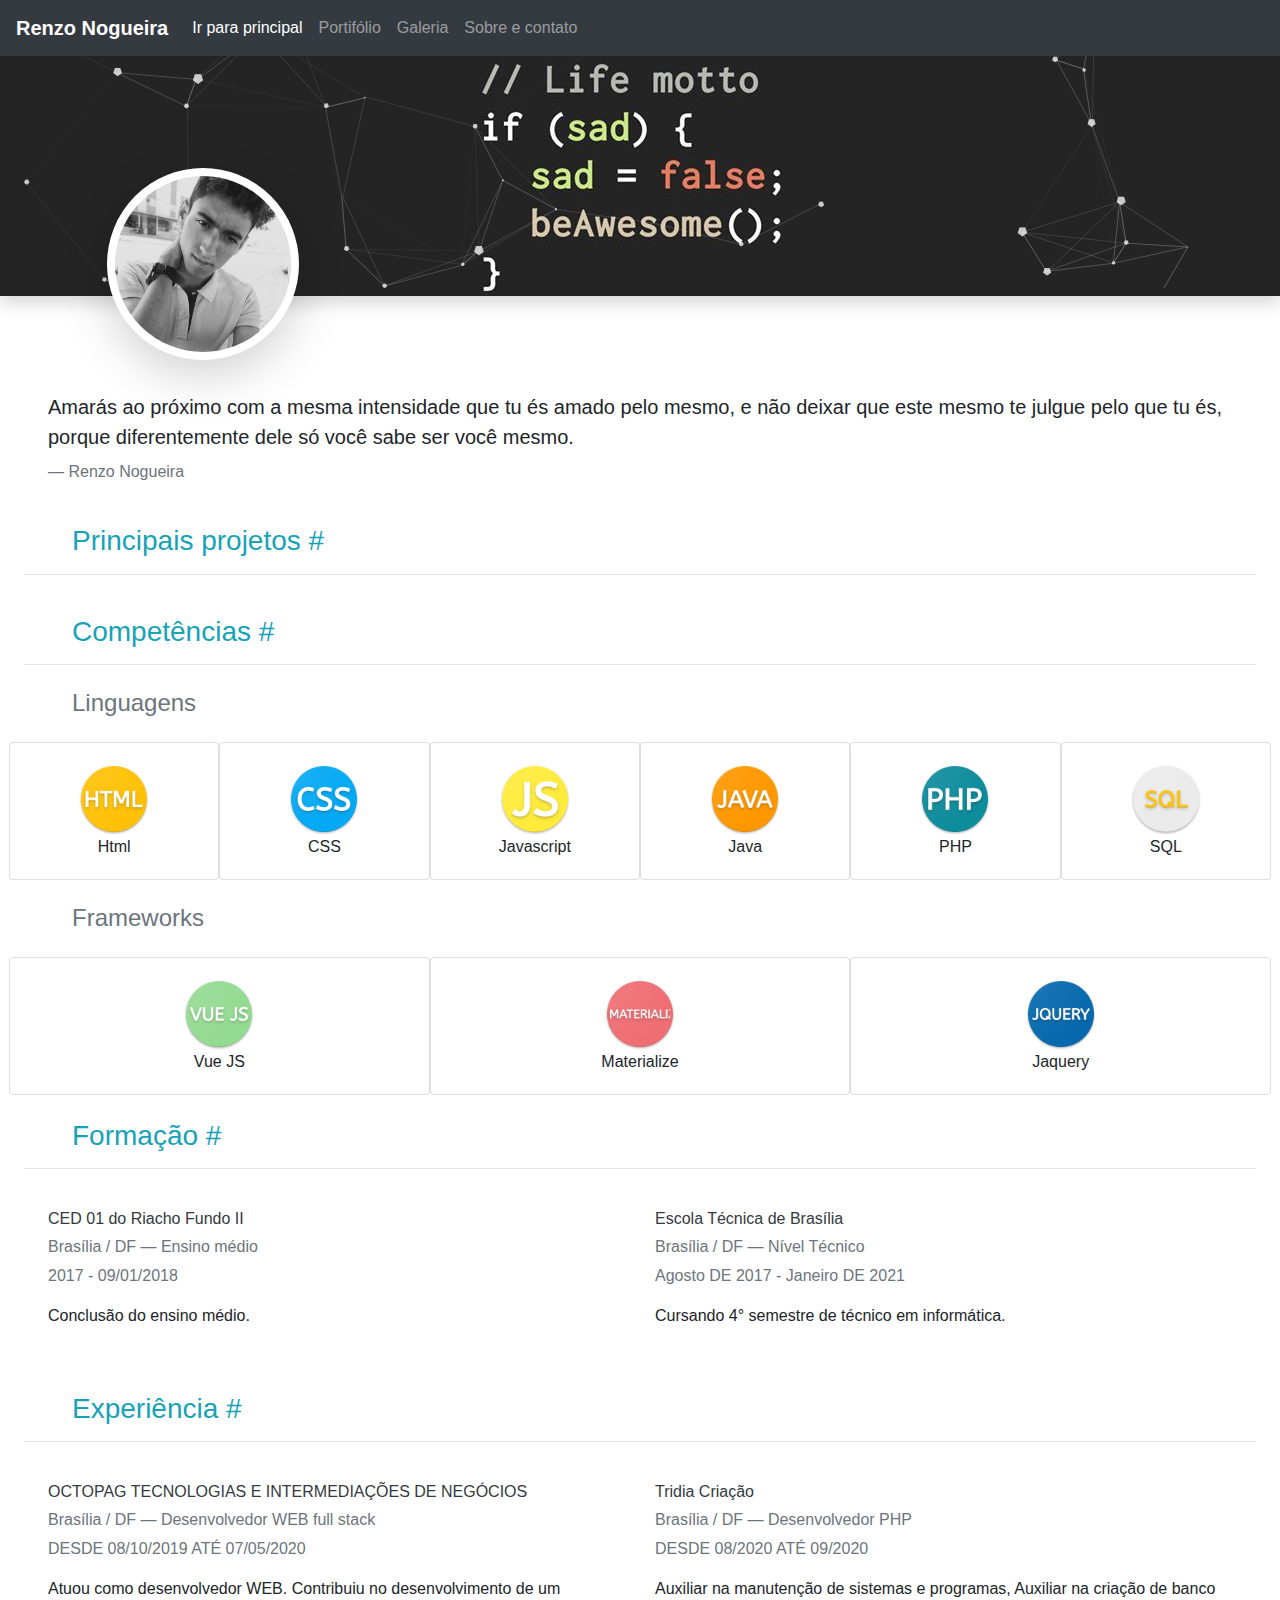
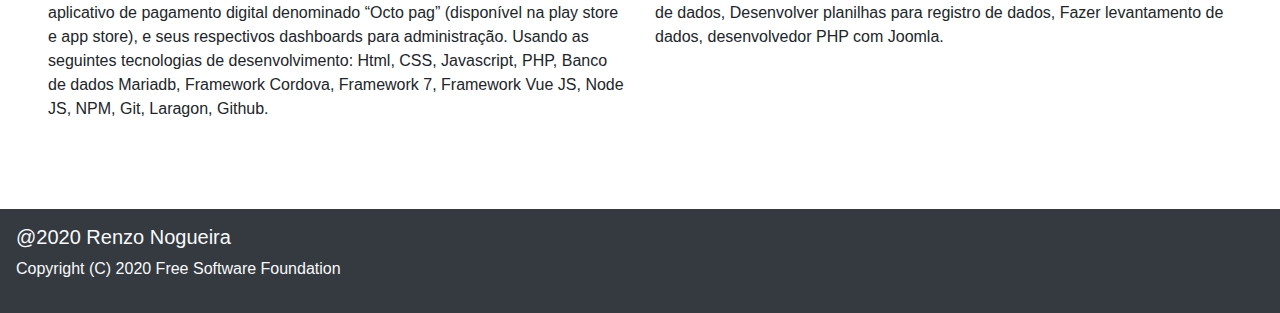
<file: index.html>
<!DOCTYPE html>
<html lang="pt-br">

<head>
    <title>Renzo Nogueira</title>
    <link rel="shortcut icon" href="favicon.png" />
    <meta charset="UTF-8">
    <meta name="viewport" content="width=device-width, initial-scale=1.0">
    <!-- Google icons -->
    <link href="https://fonts.googleapis.com/icon?family=Material+Icons" rel="stylesheet">
    <!-- Style -->
    <link rel="stylesheet" href="frameworks/bootstrap/css/bootstrap.min.css">
    <link rel="stylesheet" href="css/normalize.css">
    <link rel="stylesheet" href="css/style.css">
</head>

<body>
    <!-- Cabeçalho -->
    <header>
        <div id="particles-js"></div>
        <nav class="navbar navbar-expand-lg navbar-dark bg-dark">
            <button title="Menu" class="navbar-toggler" type="button" data-toggle="collapse"
                data-target="#navbarTogglerDemo01" aria-controls="navbarTogglerDemo01" aria-expanded="false"
                aria-label="Toggle navigation">
                <span class="material-icons">
                    menu
                </span>
            </button>
            <div class="collapse navbar-collapse bg-dark" id="navbarTogglerDemo01">
                <a title="Renzo Nogueira" class="navbar-brand" href="index.html"><b>Renzo Nogueira</b></a>
                <ul class="navbar-nav mr-auto mt-2 mt-lg-0">
                    <li class="nav-item active">
                        <a class="nav-link" href="index.html">Ir para principal <span
                                class="sr-only">(current)</span></a>
                    </li>
                    <li class="nav-item">
                        <a class="nav-link" href="portifolio.html">Portifólio</a>
                    </li>
                    <li class="nav-item">
                        <a class="nav-link" href="galeria.html">Galeria</a>
                    </li>
                    <li class="nav-item">
                        <a class="nav-link" href="about.html">Sobre e contato</a>
                    </li>
                </ul>
            </div>
        </nav>
    </header>

    <!-- Conteúdo -->
    <main>
        <!-- Banner e Perfil -->
        <div class="banner-perfil bg-light mb-5 shadow">
            <div class="row">
                <div class="col d-sm-block d-md-none"></div>
                <div class="col-md-4">
                    <div title="Renzo Nogueira" class="col image-perfil bg-light mx-auto shadow-lg rounded-circle">
                    </div>
                </div>
                <div class="col"></div>
            </div>
        </div>
        <div class="sub-header"></div>

        <div class="content p-4">
            <blockquote class="text-lg-left text-lx-left text-md-center text-sm-center blockquote p-4">
                <p class="mb-2">
                    Amarás ao próximo com a mesma intensidade que tu és amado pelo mesmo, e não deixar que este mesmo te
                    julgue pelo que tu és, porque diferentemente dele só você sabe ser você mesmo.
                </p>
                <footer class="blockquote-footer">Renzo Nogueira</footer>
            </blockquote>

            <!-- Projetos -->
            <div class="mb-4">
                <h3 class="ml-5"><a href="#main-projects" class="text-info">Principais projetos #</a></h3>
                <hr>
                <div id="main-projects" class="main-projects row">
                    <!-- Projetos serão carregados aqui -->
                </div>
            </div>

            <!-- Competências -->
            <div class="mb-4">
                <h3 class="ml-5"><a href="#competencias" class="text-info">Competências #</a></h3>
                <hr>
                <h4 class="ml-5 text-secondary  m-4">Linguagens</h4>
                <div class="row" id="competencias">
                    <div class="col-sm card conhecimentos text-center">
                        <div class="card-body"><img class="rounded" src="img/technologies/html-icon.png" alt="Html">
                            <p class="card-text">Html</p>
                        </div>
                    </div>
                    <div class="col-sm card conhecimentos text-center">
                        <div class="card-body"><img class="rounded" src="img/technologies/css-icon.png" alt="CSS">
                            <p class="card-text">CSS</p>
                        </div>
                    </div>
                    <div class="col-sm card conhecimentos text-center">
                        <div class="card-body"><img class="rounded" src="img/technologies/js-icon.png" alt="Javascript">
                            <p class="card-text">Javascript</p>
                        </div>
                    </div>
                    <div class="col-sm card conhecimentos text-center">
                        <div class="card-body"><img class="rounded" src="img/technologies/java-icon.png" alt="Java">
                            <p class="card-text">Java</p>
                        </div>
                    </div>
                    <div class="col-sm card conhecimentos text-center">
                        <div class="card-body"><img class="rounded" src="img/technologies/php-icon.png" alt="PHP">
                            <p class="card-text">PHP</p>
                        </div>
                    </div>
                    <div class="col-sm card conhecimentos text-center">
                        <div class="card-body"><img class="rounded" src="img/technologies/sql-icon.png" alt="SQL">
                            <p class="card-text">SQL</p>
                        </div>
                    </div>
                </div>
                <h4 class="ml-5 text-secondary m-4">Frameworks</h4>
                <div class="row">
                    <div class="col-sm card conhecimentos text-center">
                        <div class="card-body"><img class="rounded" src="img/technologies/vue-icon.png" alt="Vue JS">
                            <p class="card-text">Vue JS</p>
                        </div>
                    </div>
                    <div class="col-sm card conhecimentos text-center">
                        <div class="card-body"><img class="rounded" src="img/technologies/materialize-icon.png"
                                alt="Materialize">
                            <p class="card-text">Materialize</p>
                        </div>
                    </div>
                    <div class="col-sm card conhecimentos text-center">
                        <div class="card-body"><img class="rounded" src="img/technologies/jquery-icon.png"
                                alt="Jaquery">
                            <p class="card-text">Jaquery</p>
                        </div>
                    </div>
                </div>
            </div>

            <!-- Formação -->
            <div class="mb-4">
                <h3 class="ml-5"><a href="#formacao" class="text-info">Formação #</a></h3>
                <hr>
                <div id="formacao" class="row p-4">
                    <div class="col-sm">
                        <h6 class="text-dark">
                            CED 01 do Riacho Fundo II
                        </h6>
                        <h6>
                            <span class="text-secondary">
                                Brasília / DF — Ensino médio
                            </span>
                        </h6>
                        <p class="text-secondary">
                            2017 - 09/01/2018
                        </p>
                        <p>
                            Conclusão do ensino médio.
                        </p>
                    </div>
                    <div class="col-sm">
                        <h6 class="text-dark">
                            Escola Técnica de Brasília
                        </h6>
                        <h6>
                            <span class="text-secondary">
                                Brasília / DF — Nível Técnico
                            </span>
                        </h6>
                        <p class="text-secondary">
                            Agosto DE 2017 - Janeiro DE 2021
                        </p>
                        <p>
                            Cursando 4° semestre de técnico em informática.
                        </p>
                    </div>
                </div>
            </div>

            <!-- Experiência -->
            <div class="mb-4">
                <h3 class="ml-5"><a href="#experiencia" class="text-info">Experiência #</a></h3>
                <hr>
                <div id="experiencia" class="row p-4">
                    <div class="col-sm">
                        <h6 class="text-dark">
                            OCTOPAG TECNOLOGIAS E INTERMEDIAÇÕES DE NEGÓCIOS
                        </h6>
                        <h6>
                            <span class="text-secondary">
                                Brasília /
                                DF — Desenvolvedor WEB full
                                stack
                            </span>
                        </h6>
                        <p class="text-secondary">
                            DESDE 08/10/2019 ATÉ 07/05/2020
                        </p>
                        <p>
                            Atuou como desenvolvedor WEB. Contribuiu no desenvolvimento de um aplicativo de pagamento
                            digital denominado “Octo pag” (disponível na play store e app store), e seus respectivos
                            dashboards para administração. Usando as seguintes tecnologias de desenvolvimento:
                            Html, CSS, Javascript, PHP, Banco de dados Mariadb, Framework Cordova, Framework 7,
                            Framework Vue JS, Node JS, NPM, Git, Laragon, Github.
                        </p>
                    </div>
                    <div class="col-sm">
                        <h6 class="text-dark">
                            Tridia Criação
                        </h6>
                        <h6>
                            <span class="text-secondary">
                                Brasília /
                                DF — Desenvolvedor PHP
                            </span>
                        </h6>
                        <p class="text-secondary">
                            DESDE 08/2020 ATÉ 09/2020
                        </p>
                        <p>
                            Auxiliar na manutenção de sistemas e programas, Auxiliar na criação de
                            banco de dados, Desenvolver planilhas para registro de dados, Fazer levantamento de dados,
                            desenvolvedor PHP com Joomla.
                        </p>
                    </div>
                </div>
            </div>
        </div>

        <!-- Toats -->
        <div aria-live="polite" aria-atomic="true"
            style="position: absolute; top: 3em; right: 20em; min-height: 200px; z-index: 9999;">
            <div class="toast">
                <div class="toast-header">
                    <strong class="mr-auto">Hmmm...</strong>
                    <button type="button" class="ml-2 mb-1 close" data-dismiss="toast" aria-label="Close">
                        <span aria-hidden="true">&times;</span>
                    </button>
                </div>
                <div class="toast-body">
                    Alguém parece estar curioso. Agradeço a sua visita.
                </div>
            </div>
        </div>
    </main>

    <!-- Rodapé -->
    <footer class="bg-dark text-light p-3">
        <h5>@2020 Renzo Nogueira</h5>
        <p>Copyright (C) 2020 Free Software Foundation</p>
    </footer>

    <script src="frameworks/jquery/jquery-3.5.1.min.js"></script>
    <script src="frameworks/bootstrap/js/bootstrap.bundle.min.js"></script>
    <!-- <script src="frameworks/bootstrap/js/bootstrap.min.js"></script> -->
    <script src="frameworks/particles.js-master/particles.js"></script>
    <script src="js/API.js"></script>
    <script src="js/script.js"></script>

    <!-- Carrega os principais projetos -->
    <script>
        // Contabiliza acesso na página
        $.post(`${API}/controler/acessos/`, {
            title: "principal"
        })

        $.post(`${API}/controler/imagem_perfil/`, {
                key: "principais"
            })
            .done(function (data) {
                console.log(data[0][0])
                $(".image-perfil").css(`background-image`, data[0][0])
            })

        $.post(`${API}/controler/portifolio/`, {
                key: "principais"
            })
            .done(function (data) {
                // data = JSON.parse(data)
                const container = document.querySelector("#main-projects")
                container.innerHTML = ""
                data.forEach((element, key) => {
                    // console.log(element)
                    const div = document.createElement("div")
                    div.setAttribute("class", "col m-3")
                    const html = `
                        <div class="card" style="width: 18rem;">
                            <div class="card-header border-dark">
                                <img src="${element[3]}" class="card-img-top img-projects" alt="Projeto">
                            </div>
                            <div class="card-body border-dark">
                                <h5 class="card-title">
                                        ${element[1]}</h5>
                                <p class="card-text">
                                    <a data-toggle="collapse" href="#collapse-${key}" role="button" aria-expanded="false"
                                                aria-controls="collapse-${key}">
                                                Detalhes do projeto
                                    </a>
                                </p>
                                <div class="collapse mb-2" id="collapse-${key}">
                                    <div class="card card-body">
                                        ${element[2]}
                                    </div>
                                </div>
                            </div>
                            <div class="card-footer bg-transparent border-dark">
                                <a href="${element[4]}" target="_blank"
                                    class="btn btn-danger go_to">Visualizar</a>
                                <a href="${element[5]}" target="_blank"
                                    class="btn btn-primary go_to">Ir até</a>
                            </div>
                        </div>
                    `
                    div.innerHTML = html
                    container.appendChild(div)
                });
                if (data.length % 2 != 0) {
                    const div = document.createElement("div")
                    div.setAttribute("class", "col m-3")
                    container.appendChild(div)
                }
            }).fail(function (error) {
                console.log("Erro na requisição", error)
            });
    </script>
</body>

</html>
</file>
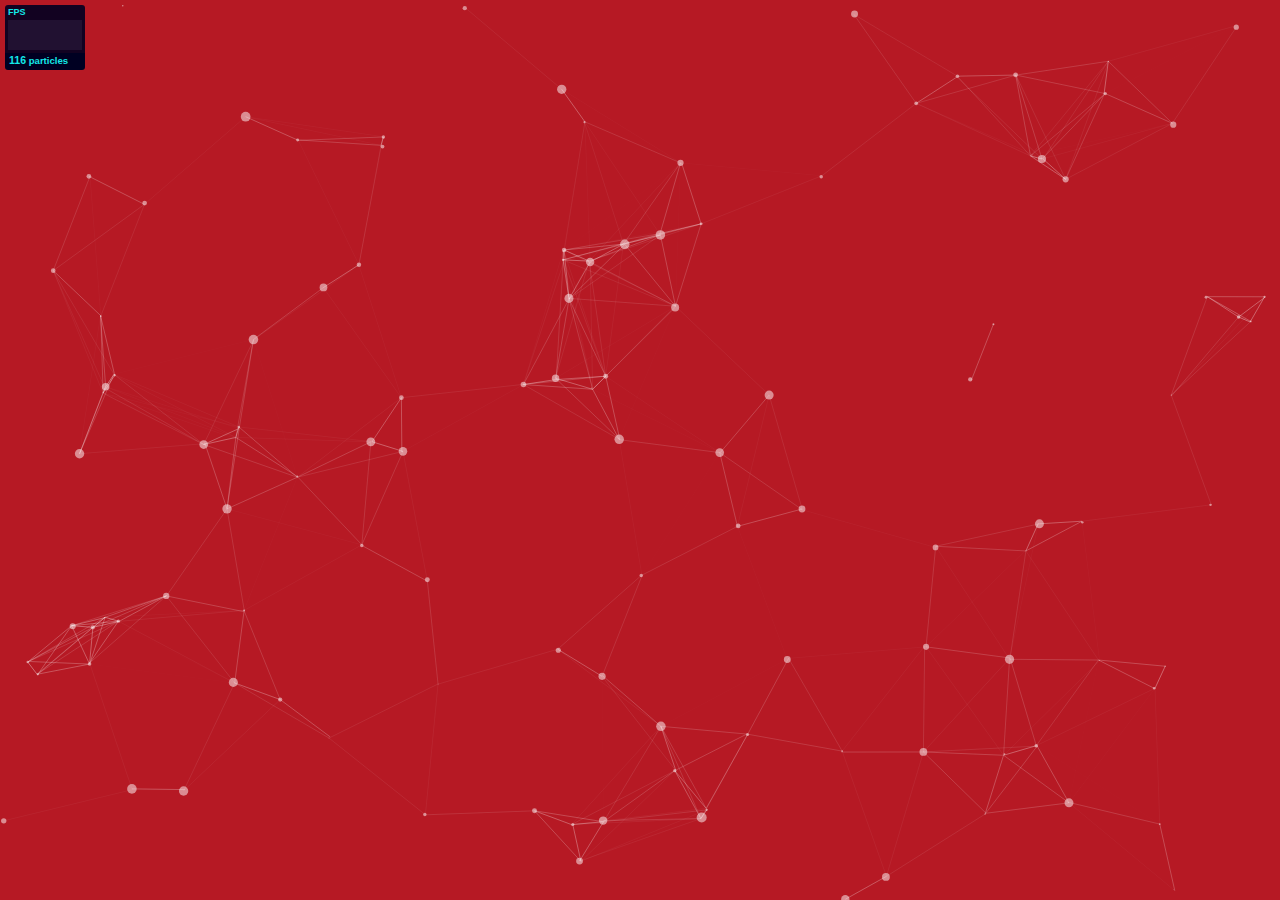
<file: frameworks/particles.js-master/demo/index.html>
<!DOCTYPE html>
<html lang="en">
<head>
  <meta charset="utf-8">
  <title>particles.js</title>
  <meta name="description" content="particles.js is a lightweight JavaScript library for creating particles.">
  <meta name="author" content="Vincent Garreau" />
  <meta name="viewport" content="width=device-width, initial-scale=1.0, minimum-scale=1.0, maximum-scale=1.0, user-scalable=no">
  <link rel="stylesheet" media="screen" href="css/style.css">
</head>
<body>

<!-- count particles -->
<div class="count-particles">
  <span class="js-count-particles">--</span> particles
</div>

<!-- particles.js container -->
<div id="particles-js"></div>

<!-- scripts -->
<script src="../particles.js"></script>
<script src="js/app.js"></script>

<!-- stats.js -->
<script src="js/lib/stats.js"></script>
<script>
  var count_particles, stats, update;
  stats = new Stats;
  stats.setMode(0);
  stats.domElement.style.position = 'absolute';
  stats.domElement.style.left = '0px';
  stats.domElement.style.top = '0px';
  document.body.appendChild(stats.domElement);
  count_particles = document.querySelector('.js-count-particles');
  update = function() {
    stats.begin();
    stats.end();
    if (window.pJSDom[0].pJS.particles && window.pJSDom[0].pJS.particles.array) {
      count_particles.innerText = window.pJSDom[0].pJS.particles.array.length;
    }
    requestAnimationFrame(update);
  };
  requestAnimationFrame(update);
</script>

</body>
</html>
</file>
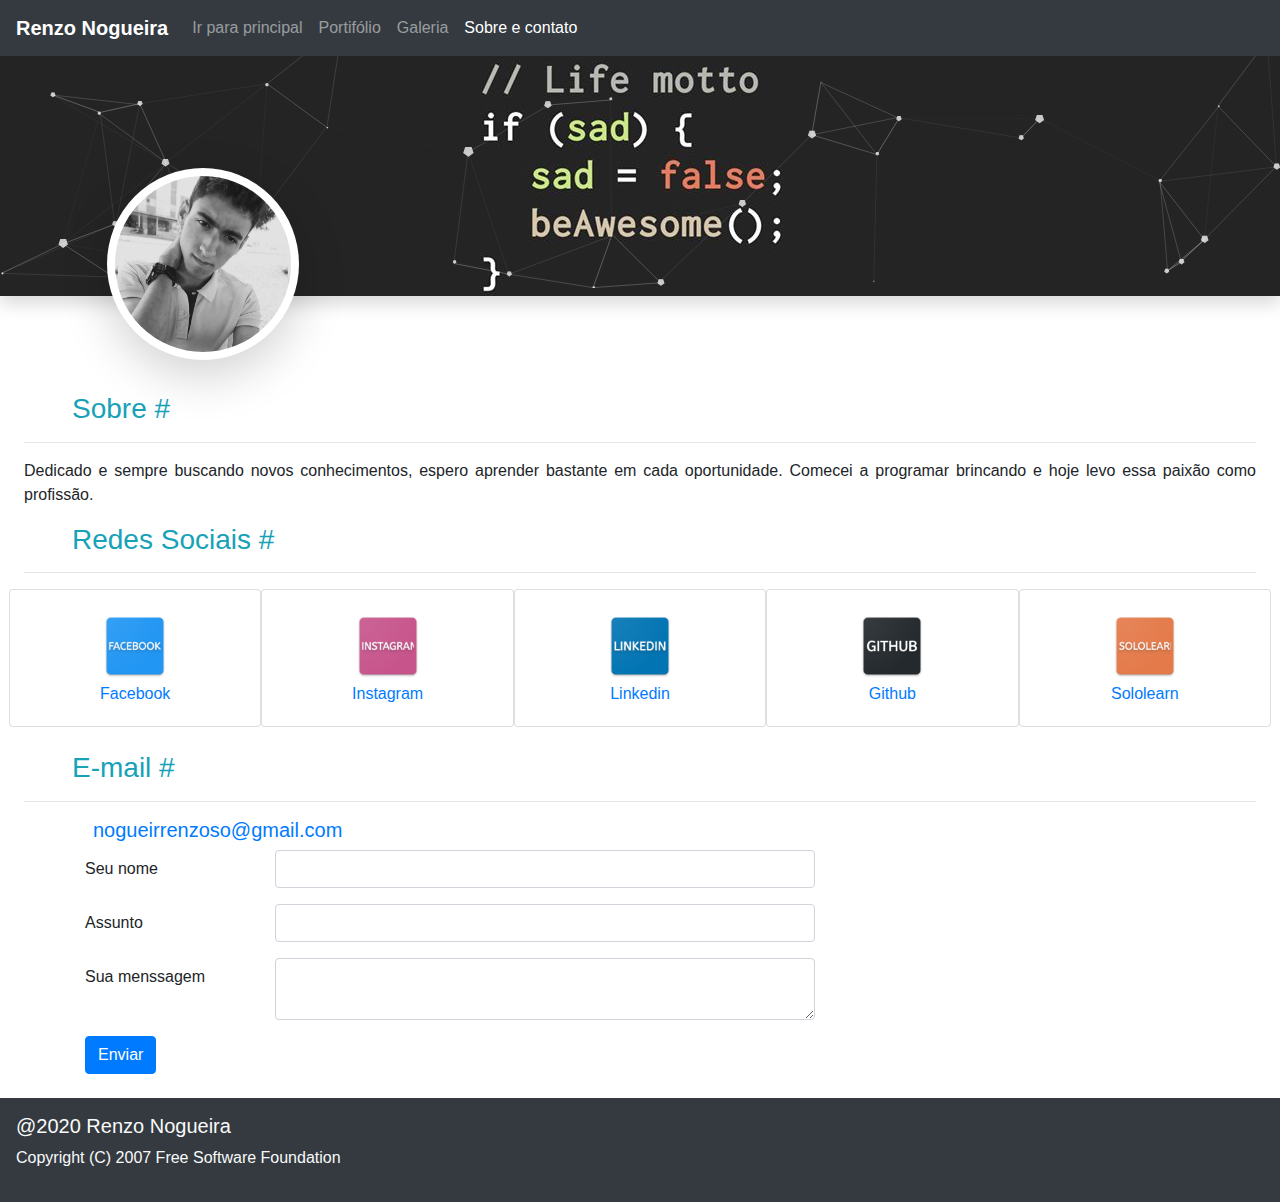
<file: about.html>
<!DOCTYPE html>
<html lang="pt-br">

<head>
    <title>Renzo Nogueira</title>
    <link rel="shortcut icon" href="favicon.png" />
    <meta charset="UTF-8">
    <meta name="viewport" content="width=device-width, initial-scale=1.0">
    <!-- Google icons -->
    <link href="https://fonts.googleapis.com/icon?family=Material+Icons" rel="stylesheet">
    <!-- Style -->
    <link rel="stylesheet" href="frameworks/bootstrap/css/bootstrap.min.css">
    <link rel="stylesheet" href="css/normalize.css">
    <link rel="stylesheet" href="css/style.css">
</head>

<body>
    <!-- Cabeçalho -->
    <header>
        <div id="particles-js"></div>
        <nav class="navbar navbar-expand-lg navbar-dark bg-dark">
            <button class="navbar-toggler" type="button" data-toggle="collapse" data-target="#navbarTogglerDemo01" aria-controls="navbarTogglerDemo01" aria-expanded="false" aria-label="Toggle navigation">
                <span class="material-icons">
                    menu
                </span>
            </button>
            <div class="collapse navbar-collapse bg-dark" id="navbarTogglerDemo01">
                <a title="Renzo Nogueira" class="navbar-brand" href="index.html"><b>Renzo Nogueira</b></a>
                <ul class="navbar-nav mr-auto mt-2 mt-lg-0">
                    <li class="nav-item">
                        <a class="nav-link" href="index.html">Ir para principal <span
                                class="sr-only">(current)</span></a>
                    </li>
                    <li class="nav-item">
                        <a class="nav-link" href="portifolio.html">Portifólio</a>
                    </li>
                    <li class="nav-item">
                        <a class="nav-link" href="galeria.html">Galeria</a>
                    </li>
                    <li class="nav-item active">
                        <a class="nav-link" href="about.html">Sobre e contato</a>
                    </li>
                </ul>
            </div>
        </nav>
    </header>

    <!-- Conteúdo -->
    <main>
        <!-- Banner e Perfil -->
        <div class="banner-perfil bg-light mb-5 shadow">
            <div class="row">
                <div class="col d-sm-block d-md-none"></div>
                <div class="col-md-4">
                    <div title="Renzo Nogueira" class="col image-perfil bg-light mx-auto shadow-lg rounded-circle">
                    </div>
                </div>
                <div class="col"></div>
            </div>
        </div>
        <div class="sub-header"></div>

        <div class="content p-4">

            <!-- Sobre -->
            <div class="mb-4 mt-4">
                <h3 class="ml-5"><a href="#sobre" class="text-info">Sobre #</a></h3>
                <hr>
                <div id="sobre" class="sobre">
                    <p class="text-justify" style="width: 100%;">
                        Dedicado e sempre buscando novos conhecimentos, espero aprender bastante em cada oportunidade. Comecei a programar brincando e hoje levo essa paixão como profissão.
                    </p>
                </div>
            </div>

            <!-- Contatos -->
            <div class="mb-4">
                <h3 class="ml-5"><a href="#contatos" class="text-info">Redes Sociais #</a></h3>
                <hr>
                <div class="row" id="contatos">
                    <div class="col-sm card conhecimentos text-center">
                        <div class="card-body">
                            <a href="https://www.facebook.com/renzo.nogueira.7" target="_blank" rel="Facebook">
                                <img class="rounded" src="img/social_networks/facebook-icon.png" alt="Facebook">
                                <p class="card-text">Facebook</p>
                            </a>
                        </div>
                    </div>
                    <div class="col-sm card conhecimentos text-center">
                        <div class="card-body">
                            <a href="https://www.instagram.com/renzo_nogueira/" target="_blank" rel="Instagram">
                                <img class="rounded" src="img/social_networks/instagram-icon.png" alt="Instagram">
                                <p class="card-text">Instagram</p>
                            </a>
                        </div>
                    </div>
                    <div class="col-sm card conhecimentos text-center">
                        <div class="card-body">
                            <a href="https://www.linkedin.com/in/renzo-nogueira-839552187/" target="_blank" rel="Linkedin">
                                <img class="rounded" src="img/social_networks/linkedin-icon.png" alt="Linkedin">
                                <p class="card-text">Linkedin</p>
                            </a>
                        </div>
                    </div>
                    <div class="col-sm card conhecimentos text-center">
                        <div class="card-body">
                            <a href="https://github.com/RenzoNogueira" target="_blank" rel="Github">
                                <img class="rounded" src="img/social_networks/github-icon.png" alt="Github">
                                <p class="card-text">Github</p>
                            </a>
                        </div>
                    </div>
                    <div class="col-sm card conhecimentos text-center">
                        <div class="card-body">
                            <a href="https://www.sololearn.com/Profile/2536789" target="_blank" rel="Sololearn">
                                <img class="rounded" src="img/social_networks/sololearn-icon.png" alt="Sololearn">
                                <p class="card-text">Sololearn</p>
                            </a>
                        </div>
                    </div>
                </div>
            </div>

            <!-- Email -->
            <div>
                <h3 class="ml-5"><a href="#email" class="text-info">E-mail #</a></h3>
                <hr>
                <div id="email" class="container">
                    <form action="javascript:sendEmail();">
                        <h5 class="ml-2"><a href="mailto:nogueirarenzoos@gmail.com" target="_blank" rel="E-mail">nogueirrenzoso@gmail.com</a></h5>
                        <div class="form-group row">
                            <label for="inputEmail3" class="col-sm-2 col-form-label">Seu nome</label>
                            <div class="col-sm-6">
                                <input id="name" minlength="6" maxlength="30" type="text" class="form-control" id="inputEmail3" required>
                            </div>
                        </div>
                        <div class="form-group row">
                            <label for="inputEmail3" class="col-sm-2 col-form-label">Assunto</label>
                            <div class="col-sm-6">
                                <input id="subject" type="text" minlength="8" maxlength="60" class="form-control" id="inputEmail3" required>
                            </div>
                        </div>
                        <div class="form-group row">
                            <label for="inputEmail3" class="col-sm-2 col-form-label">Sua menssagem</label>
                            <div class="col-sm-6">
                                <textarea id="message" minlength="80" style="min-height: 3em; max-height: 8em;" class="form-control" name="" id="" required></textarea>
                                <!-- <input type="email" class="form-control" id="inputEmail3"> -->
                            </div>
                        </div>
                        <button type="submit" class="btn btn-primary">Enviar</button>
                    </form>
                </div>
            </div>
        </div>
    </main>

    <!-- Rodapé -->
    <footer class="bg-dark text-light p-3">
        <h5>@2020 Renzo Nogueira</h5>
        <p>Copyright (C) 2007 Free Software Foundation</p>
    </footer>

    <script src="frameworks/jquery/jquery-3.5.1.min.js"></script>
    <script src="frameworks/bootstrap/js/bootstrap.bundle.min.js"></script>
    <!-- <script src="frameworks/bootstrap/js/bootstrap.min.js"></script> -->
    <script src="frameworks/particles.js-master/particles.js"></script>
    <script src="js/API.js"></script>
    <script src="js/script.js"></script>
    <script>
        // Contabiliza acesso na página
        $.post(`${API}/controler/acessos/`, {
            title: "sobre"
        })
    </script>
</body>

</html>
</file>
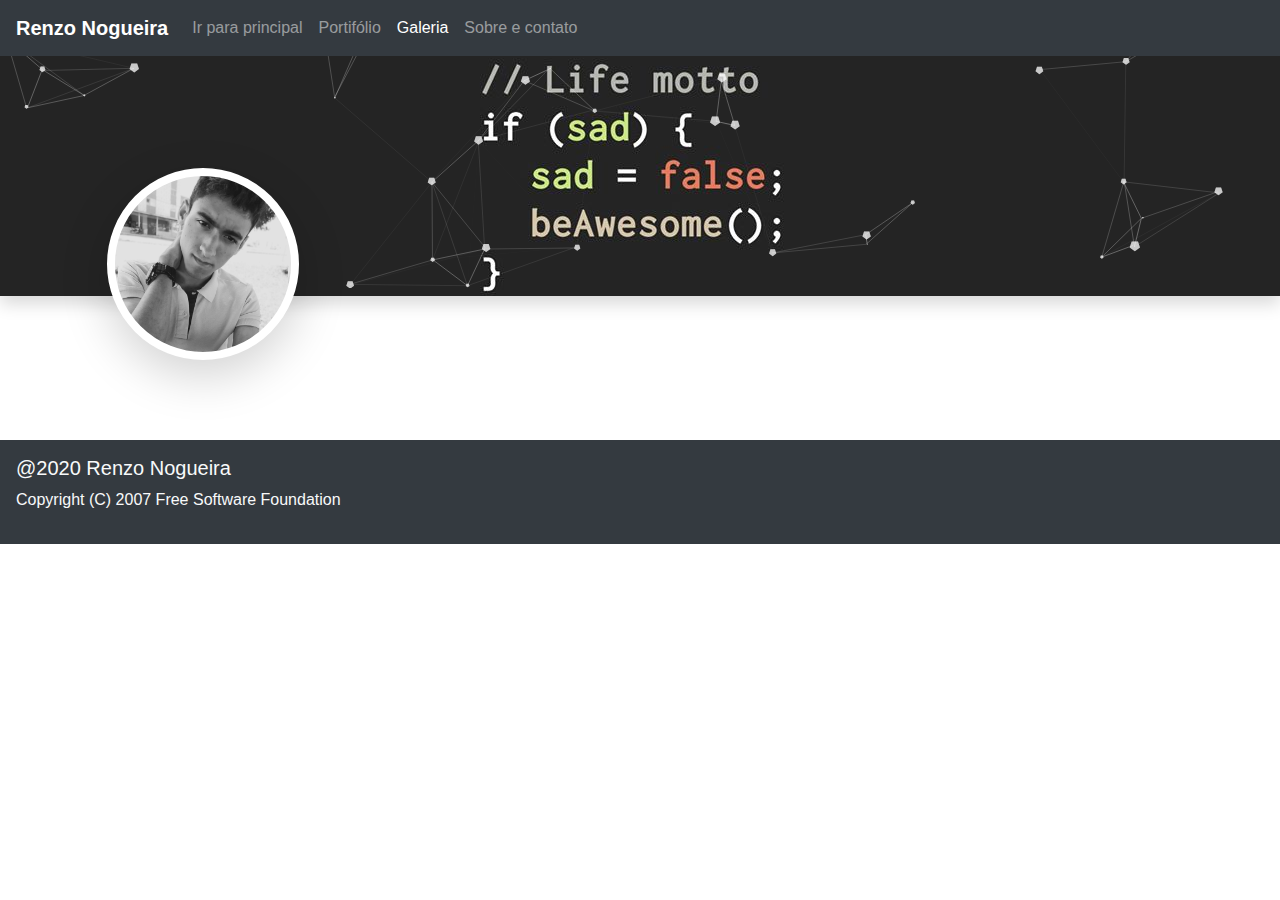
<file: galeria.html>
<!DOCTYPE html>
<html lang="pt-br">

<head>
    <title>Renzo Nogueira</title>
    <!-- Google icons -->
    <link href="https://fonts.googleapis.com/icon?family=Material+Icons" rel="stylesheet">
    <!-- Style -->
    <meta name="viewport" content="width=device-width, initial-scale=1.0">
    <link rel="stylesheet" href="frameworks/bootstrap/css/bootstrap.min.css">
    <link rel="stylesheet" href="frameworks/lightbox2-2.11.3/src/css/lightbox.css">
    <link rel="stylesheet" href="css/normalize.css">
    <link rel="stylesheet" href="css/style.css">
    <style>
        .date {
            position: relative;
            top: 2em;
            left: 1em;
        }
        
        img {
            width: 12em;
        }
    </style>
</head>

<body>

    <header>
        <div id="particles-js"></div>
        <nav class="navbar navbar-expand-lg navbar-dark bg-dark">
            <button class="navbar-toggler" type="button" data-toggle="collapse" data-target="#navbarTogglerDemo01" aria-controls="navbarTogglerDemo01" aria-expanded="false" aria-label="Toggle navigation">
                <span class="material-icons">
                    menu
                </span>
            </button>
            <div class="collapse navbar-collapse bg-dark" id="navbarTogglerDemo01">
                <a title="Renzo Nogueira" class="navbar-brand" href="index.html"><b>Renzo Nogueira</b></a>
                <ul class="navbar-nav mr-auto mt-2 mt-lg-0">
                    <li class="nav-item">
                        <a class="nav-link" href="index.html">Ir para principal <span
                                class="sr-only">(current)</span></a>
                    </li>
                    <li class="nav-item">
                        <a class="nav-link" href="portifolio.html">Portifólio</a>
                    </li>
                    <li class="nav-item active">
                        <a class="nav-link" href="galeria.html">Galeria</a>
                    </li>
                    <li class="nav-item">
                        <a class="nav-link" href="about.html">Sobre e contato</a>
                    </li>
                </ul>
            </div>
        </nav>
    </header>

    <main>
        <!-- Banner e Perfil -->
        <div class="banner-perfil bg-light mb-5 shadow">
            <div class="row">
                <div class="col d-sm-block d-md-none"></div>
                <div class="col-md-4">
                    <div title="Renzo Nogueira" class="col image-perfil bg-light mx-auto shadow-lg rounded-circle">
                    </div>
                </div>
                <div class="col"></div>
            </div>
        </div>
        <div class="sub-header"></div>

        <div class="d-flex justify-content-center">
            <div id="imagens" class="row container p-5">
                <!-- As imagens serão carregadas aqui -->
                <!-- <div class="col-sm">
                    <div>
                        <small class="date text-light">00/00/0000</small>
                    </div>
                    <div>
                        <a data-lightbox="image-1" data-title="00/00/0000" data-lightbox="my-image" href="https://renzonogueira.000webhostapp.com/files/galeria/20200315_151440.jpg">
                            <img  class="border border-dark shadow img-thumbnail img-fluid"
                            src="https://renzonogueira.000webhostapp.com/files/galeria/20200315_151440.jpg"
                            alt="00/00/0000">
                        </a>
                    </div>
                </div> -->
            </div>
        </div>

    </main>

    <!-- Rodapé -->
    <footer class="bg-dark text-light p-3">
        <h5>@2020 Renzo Nogueira</h5>
        <p>Copyright (C) 2007 Free Software Foundation</p>
    </footer>

    <script src="frameworks/jquery/jquery-3.5.1.min.js"></script>
    <script src="frameworks/bootstrap/js/bootstrap.min.js"></script>
    <script src="frameworks/lightbox2-2.11.3/src/js/lightbox.js"></script>
    <script src="frameworks/particles.js-master/particles.js"></script>
    <script src="js/API.js"></script>
    <script src="js/script.js"></script>
    <script>
        // Contabiliza acesso na página
        $.post(`${API}/controler/acessos/`, {
            title: "galeria"
        })

        $.post(`${API}/controler/galeria/`, {})
            .done(function(data) {
                // data = JSON.parse(data)
                console.log(data)
                const container = document.querySelector("#imagens")
                container.innerHTML = ""
                data.forEach((element, key) => {
                    // console.log(element)
                    const div = document.createElement("div")
                    div.setAttribute("class", "col-sm")
                    const html = `
                    <div>
                        <small class="date text-light">${new Date(element[3]).toLocaleDateString()}</small>
                    </div>
                    <div>
                        <a data-title="${new Date(element[3]).toLocaleDateString()} - ${element[2]}" data-alt="${new Date(element[3]).toLocaleDateString()}" data-lightbox="my-image" href="${element[4]}">
                            <img title="${element[1]}" class="border border-dark shadow img-thumbnail img-fluid"
                            src="${element[4]}"
                            alt="${new Date(element[3]).toLocaleDateString()}">
                        </a>
                    </div>
                    `
                    div.innerHTML = html
                    container.appendChild(div)
                });
            }).fail(function(error) {
                console.log("Erro na requisição", error)
            });
    </script>
</body>

</html>
</file>
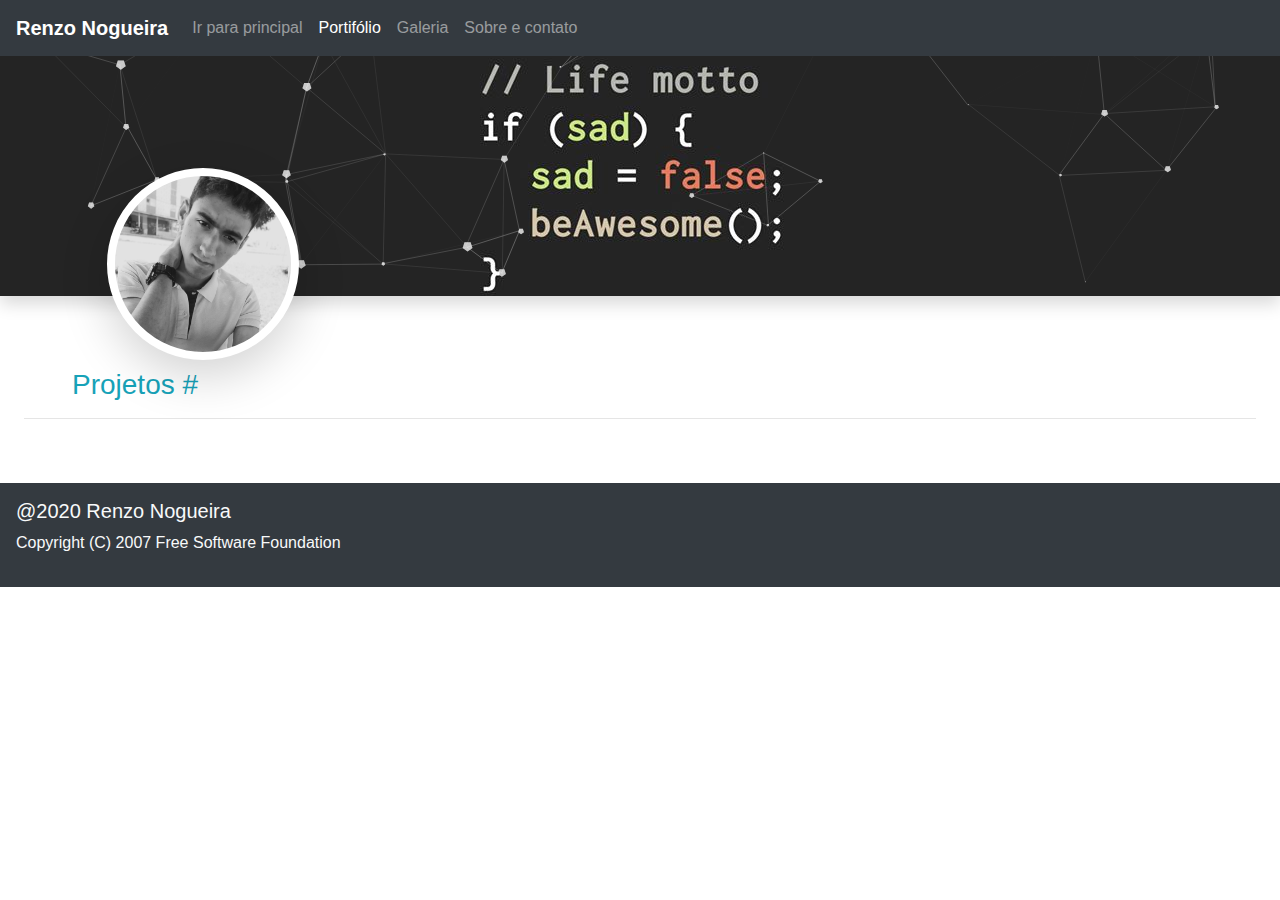
<file: portifolio.html>
<!DOCTYPE html>
<html lang="pt-br">

<head>
    <title>Renzo Nogueira</title>
    <link rel="shortcut icon" href="favicon.png" />
    <meta charset="UTF-8">
    <meta name="viewport" content="width=device-width, initial-scale=1.0">
    <!-- Google icons -->
    <link href="https://fonts.googleapis.com/icon?family=Material+Icons" rel="stylesheet">
    <!-- Style -->
    <link rel="stylesheet" href="frameworks/bootstrap/css/bootstrap.min.css">
    <link rel="stylesheet" href="css/normalize.css">
    <link rel="stylesheet" href="css/style.css">
</head>

<body>
    <!-- Cabeçalho -->
    <header>
        <div id="particles-js"></div>
        <nav class="navbar navbar-expand-lg navbar-dark bg-dark">
            <button class="navbar-toggler" type="button" data-toggle="collapse" data-target="#navbarTogglerDemo01" aria-controls="navbarTogglerDemo01" aria-expanded="false" aria-label="Toggle navigation">
                <span class="material-icons">
                    menu
                </span>
            </button>
            <div class="collapse navbar-collapse bg-dark" id="navbarTogglerDemo01">
                <a title="Renzo Nogueira" class="navbar-brand" href="index.html"><b>Renzo Nogueira</b></a>
                <ul class="navbar-nav mr-auto mt-2 mt-lg-0">
                    <li class="nav-item">
                        <a class="nav-link" href="index.html">Ir para principal <span
                                class="sr-only">(current)</span></a>
                    </li>
                    <li class="nav-item active">
                        <a class="nav-link" href="portifolio.html">Portifólio</a>
                    </li>
                    <li class="nav-item">
                        <a class="nav-link" href="galeria.html">Galeria</a>
                    </li>
                    <li class="nav-item">
                        <a class="nav-link" href="about.html">Sobre e contato</a>
                    </li>
                </ul>
                <!-- <form class="form-inline my-2 my-lg-0">
                    <div class="input-group">
                        <select class="custom-select" id="inputGroupSelect04"
                            aria-label="Example select with button addon">
                            <option selected>Categoria - -</option>
                            <option value="1">Projetos</option>
                            <option value="2">Outros</option>
                        </select>
                    </div>
                    <button class="btn btn-success ml-2 my-2 my-sm-0" type="submit">Mostrar</button>
                </form> -->
            </div>
        </nav>
    </header>

    <!-- Conteúdo -->
    <main>
        <!-- Banner e Perfil -->
        <div class="banner-perfil bg-light mb-5 shadow">
            <div class="row">
                <div class="col d-sm-block d-md-none"></div>
                <div class="col-md-4">
                    <div title="Renzo Nogueira" class="col image-perfil bg-light mx-auto shadow-lg rounded-circle">
                    </div>
                </div>
                <div class="col"></div>
            </div>
        </div>
        <div class="sub-header"></div>

        <div class="content p-4">

            <!-- Projetos -->
            <div class="mb-4">
                <h3 class="ml-5"><a href="#main-projects" class="text-info">Projetos #</a></h3>
                <hr>
                <div id="main-projects" class="main-projects row">
                    <!-- Projetos serão carregados aqui -->
                </div>
            </div>
        </div>
    </main>

    <!-- Rodapé -->
    <footer class="bg-dark text-light p-3">
        <h5>@2020 Renzo Nogueira</h5>
        <p>Copyright (C) 2007 Free Software Foundation</p>
    </footer>

    <script src="frameworks/jquery/jquery-3.5.1.min.js"></script>
    <script src="frameworks/bootstrap/js/bootstrap.bundle.min.js"></script>
    <!-- <script src="frameworks/bootstrap/js/bootstrap.min.js"></script> -->
    <script src="frameworks/particles.js-master/particles.js"></script>
    <script src="js/API.js"></script>
    <script src="js/script.js"></script>

    <!-- Carrrega o portifólio -->
    <script>
        // Contabiliza acesso na página
        $.post(`${API}/controler/acessos/`, {
            title: "portifolio"
        })

        $.post(`${API}/controler/portifolio/`, {
                key: "all"
            })
            .done(function(data) {
                // data = JSON.parse(data)
                const container = document.querySelector("#main-projects")
                container.innerHTML = ""
                data.forEach((element, key) => {
                    // console.log(element)
                    const div = document.createElement("div")
                    div.setAttribute("class", "col m-3")
                    const html = `
                        <div class="card" style="width: 18rem;">
                            <div class="card-header border-dark">
                                <img src="${element[3]}" class="card-img-top img-projects" alt="Projeto">
                            </div>
                            <div class="card-body border-dark">
                                <h5 class="card-title">
                                        ${element[1]}</h5>
                                <p class="card-text">
                                    <a data-toggle="collapse" href="#collapse-${key}" role="button" aria-expanded="false"
                                                aria-controls="collapse-${key}">
                                                Detalhes do projeto
                                    </a>
                                </p>
                                <div class="collapse mb-2" id="collapse-${key}">
                                    <div class="card card-body">
                                        ${element[2]}
                                    </div>
                                </div>
                            </div>
                            <div class="card-footer bg-transparent border-dark">
                                <a href="${element[4]}" target="_blank"
                                    class="btn btn-danger go_to">Visualizar</a>
                                <a href="${element[5]}" target="_blank"
                                    class="btn btn-primary go_to">Ir até</a>
                            </div>
                        </div>
                    `
                    div.innerHTML = html
                    container.appendChild(div)
                });
                if (data.length % 2 != 0) {
                    const div = document.createElement("div")
                    div.setAttribute("class", "col m-3")
                    container.appendChild(div)
                }
            }).fail(function(error) {
                console.log("Erro na requisição", error)
            });
    </script>
</body>

</html>
</file>
<file: css/style.css>
body {
    padding: 0 !important;
    margin: 0 !important;
    overflow-x: hidden;
}

.banner-perfil {
    height: 15em;
    background-position: center;
    background-image: url("../img/banner/banner-perfil.jpg") !important;
}

.image-perfil {
    height: 12em;
    width: 12em;
    position: relative;
    top: 7em;
    border: 0.5em solid white;
    background-position: center;
    background-size: contain;
    background-image: url("../img/perfil/perfil-1.jpg") !important;
}

.navbar {
    z-index: 9999;
}

.img-projects {
    width: 100% !important;
}

.toast {
    position: fixed;
}


/* ---- reset ---- */

canvas {
    display: block;
    vertical-align: bottom;
}


/* ---- particles.js container ---- */

#particles-js {
    position: absolute;
    width: 100%;
    height: 18em;
    background-image: url("");
    background-repeat: no-repeat;
    background-size: cover;
    background-position: 50% 50%;
}


/* ---- stats.js ---- */

.count-particles {
    background: #000022;
    position: absolute;
    top: 48px;
    left: 0;
    width: 80px;
    color: #13E8E9;
    font-size: .8em;
    text-align: left;
    text-indent: 4px;
    line-height: 14px;
    padding-bottom: 2px;
    font-family: Helvetica, Arial, sans-serif;
    font-weight: bold;
}

.js-count-particles {
    font-size: 1.1em;
}

#stats,
.count-particles {
    -webkit-user-select: none;
    margin-top: 5px;
    margin-left: 5px;
}

#stats {
    border-radius: 3px 3px 0 0;
    overflow: hidden;
}

.count-particles {
    border-radius: 0 0 3px 3px;
}
</file>
<file: frameworks/particles.js-master/demo/css/style.css>
/* =============================================================================
   HTML5 CSS Reset Minified - Eric Meyer
   ========================================================================== */

html,body,div,span,object,iframe,h1,h2,h3,h4,h5,h6,p,blockquote,pre,abbr,address,cite,code,del,dfn,em,img,ins,kbd,q,samp,small,strong,sub,sup,var,b,i,dl,dt,dd,ol,ul,li,fieldset,form,label,legend,table,caption,tbody,tfoot,thead,tr,th,td,article,aside,canvas,details,figcaption,figure,footer,header,hgroup,menu,nav,section,summary,time,mark,audio,video{margin:0;padding:0;border:0;outline:0;font-size:100%;vertical-align:baseline;background:transparent}
body{line-height:1}
article,aside,details,figcaption,figure,footer,header,hgroup,menu,nav,section{display:block}
nav ul{list-style:none}
blockquote,q{quotes:none}
blockquote:before,blockquote:after,q:before,q:after{content:none}
a{margin:0;padding:0;font-size:100%;vertical-align:baseline;background:transparent;text-decoration:none}
mark{background-color:#ff9;color:#000;font-style:italic;font-weight:bold}
del{text-decoration:line-through}
abbr[title],dfn[title]{border-bottom:1px dotted;cursor:help}
table{border-collapse:collapse;border-spacing:0}
hr{display:block;height:1px;border:0;border-top:1px solid #ccc;margin:1em 0;padding:0}
input,select{vertical-align:middle}
li{list-style:none}


/* =============================================================================
   My CSS
   ========================================================================== */

/* ---- base ---- */

html,body{ 
	width:100%;
	height:100%;
	background:#111;
}

html{
  -webkit-tap-highlight-color: rgba(0, 0, 0, 0);
}

body{
  font:normal 75% Arial, Helvetica, sans-serif;
}

canvas{
  display:block;
  vertical-align:bottom;
}


/* ---- stats.js ---- */

.count-particles{
  background: #000022;
  position: absolute;
  top: 48px;
  left: 0;
  width: 80px;
  color: #13E8E9;
  font-size: .8em;
  text-align: left;
  text-indent: 4px;
  line-height: 14px;
  padding-bottom: 2px;
  font-family: Helvetica, Arial, sans-serif;
  font-weight: bold;
}

.js-count-particles{
  font-size: 1.1em;
}

#stats,
.count-particles{
  -webkit-user-select: none;
  margin-top: 5px;
  margin-left: 5px;
}

#stats{
  border-radius: 3px 3px 0 0;
  overflow: hidden;
}

.count-particles{
  border-radius: 0 0 3px 3px;
}


/* ---- particles.js container ---- */

#particles-js{
  width: 100%;
  height: 100%;
  background-color: #b61924;
  background-image: url('');
  background-size: cover;
  background-position: 50% 50%;
  background-repeat: no-repeat;
}
</file>
